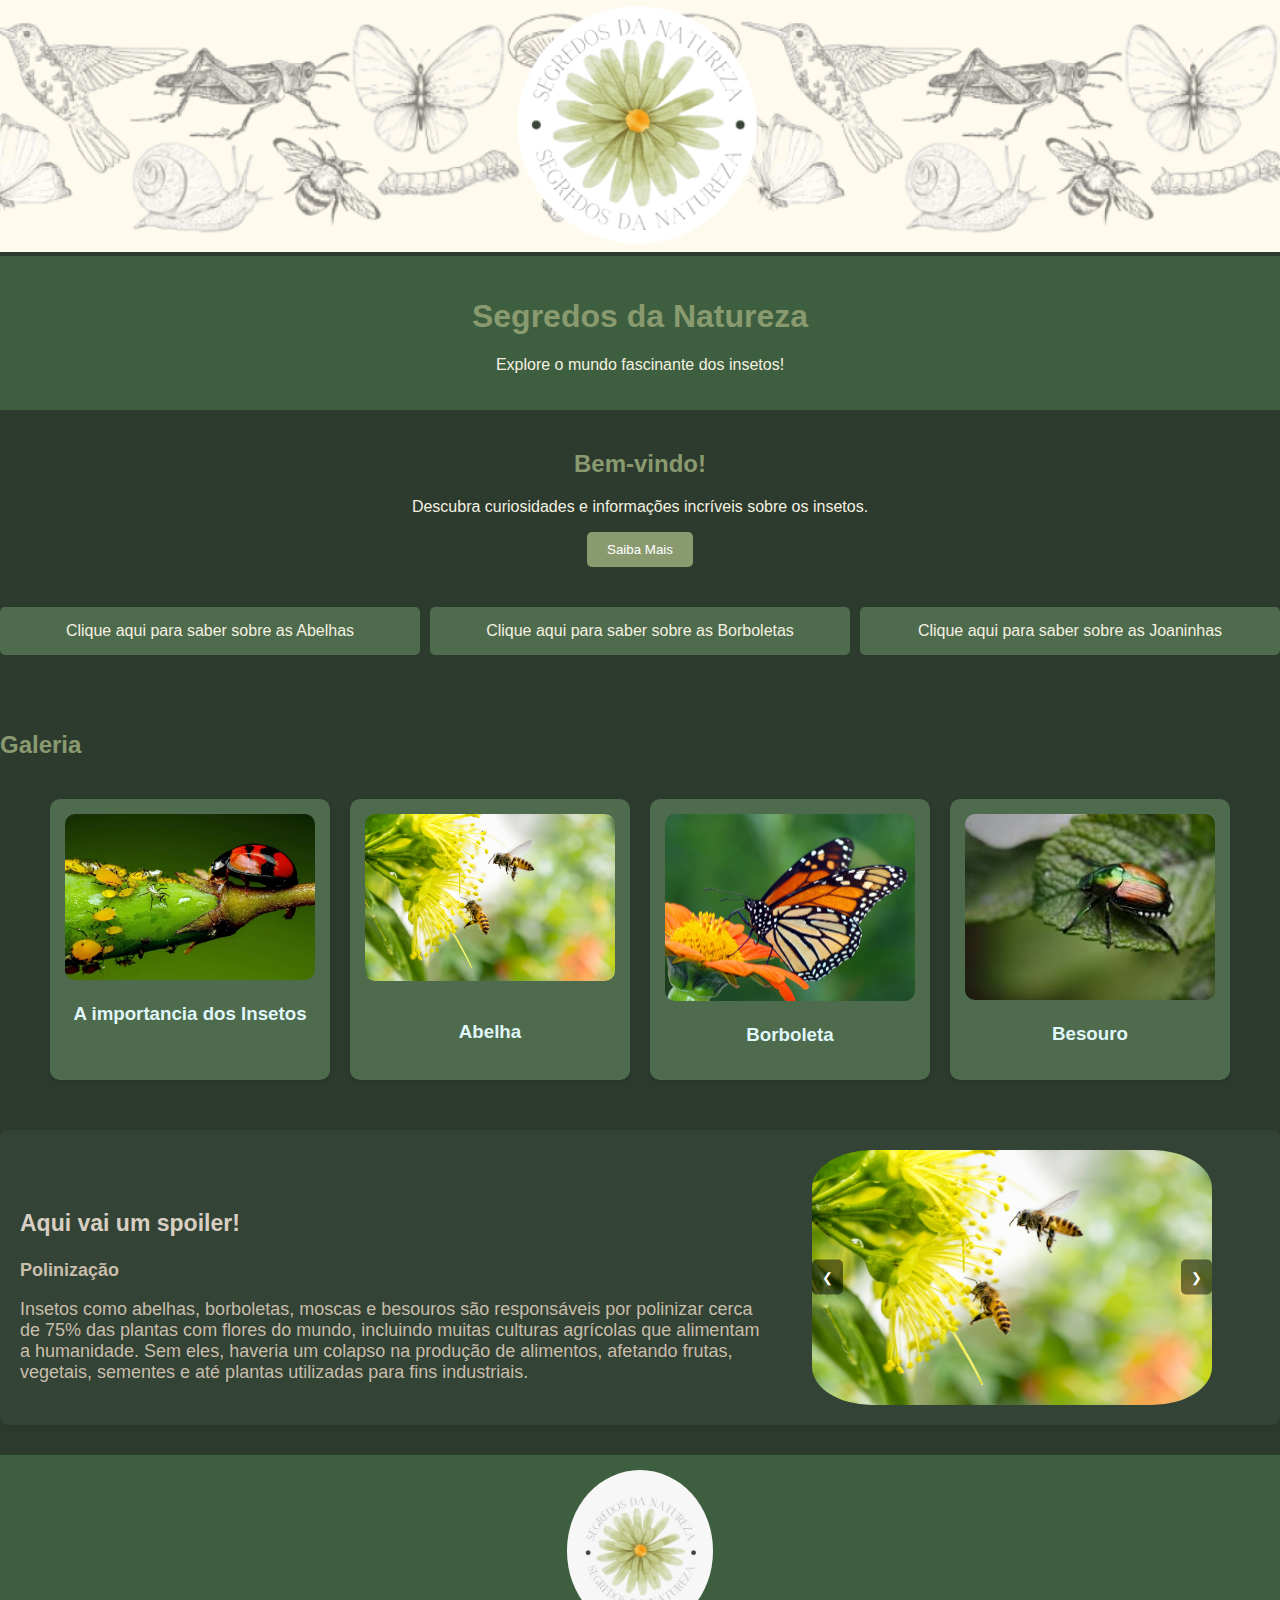
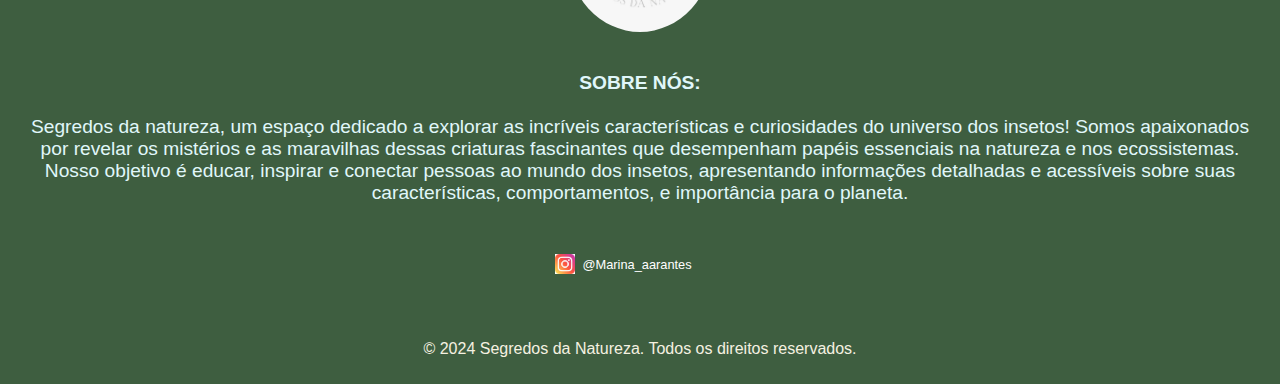
<file: tentativa.html>
<!DOCTYPE html>
<html lang="pt-BR">
<head>
    <meta charset="UTF-8">
    <meta name="viewport" content="width=device-width, initial-scale=1.0">
    <title>Insetos Maravilhosos</title>
    <link rel="stylesheet" href="css/tentativa.css">
</head>
<img src="image/FTINICIO.png" alt="Imagem 1" class="cabe">
<body>
    <header>
        <h1>Segredos da Natureza</h1>
        <p>Explore o mundo fascinante dos insetos!</p>
    </header>

    <section id="home">
        <div class="intro">
            <h2>Bem-vindo!</h2>
            <p>Descubra curiosidades e informações incríveis sobre os insetos. </p>
            <button onclick="displayMessage()">Saiba Mais</button>
        </div>
        <div class="interactive-areas">
            <div class="clickable-area" onclick="showText('text1')">Clique aqui para saber sobre as Abelhas</div>
            <div class="clickable-area" onclick="showText('text2')">Clique aqui para saber sobre as Borboletas</div>
            <div class="clickable-area" onclick="showText('text3')">Clique aqui para saber sobre as Joaninhas</div>
        </div>
        <div id="info-box" class="info-box"></div>
    </section>
<br>
<br>
    <section id="gallery">
        <h2>Galeria</h2>
        <div class="gallery">
            <a href="importancia.html" class="insect-card">
                <img src="image/foto04.webp" alt="Joaninha">
                <h3>A importancia dos Insetos</h3>
            </a>
            <a href="index.html" class="insect-card">
                <img src="image/Foto01.jpg" alt="Abelha">
                <br>
                <br>
                <h3>Abelha</h3>
            </a>
            <a href="borboleta.html" class="insect-card">
                <img src="image/foto07.jpg" alt="Borboleta">
                <h3>Borboleta</h3>
            </a>
            <a href="besou.html" class="insect-card">
                    <img src="image/foto08.jfif" alt="Besouro">
                    <h3>Besouro</h3>
            </a>
                
        </div>
    </section>

    <section class="art">
        <div class="text-art">
            <h3>Aqui vai um spoiler!</h3>
            <p><strong>Polinização</strong></p>
            <p>Insetos como abelhas, borboletas, moscas e besouros são responsáveis por polinizar cerca de 75% das plantas com flores do mundo, incluindo muitas culturas agrícolas que alimentam a humanidade.

                Sem eles, haveria um colapso na produção de alimentos, afetando frutas, vegetais, sementes e até plantas utilizadas para fins industriais.</p>
        </div>
        <div class="carousel">
            <div class="carousel-images">
              <img src="image/Foto01.jpg" alt="Imagem 1">
              <img src="image/foto02.jpg" alt="Imagem 2">
              <img src="image/foto03.jpg" alt="Imagem 3">
            </div>
            <div class="carousel-buttons">
                <button onclick="previous()">&#10094;</button>
                <button onclick="next()">&#10095;</button>
              </div>
            </div>
    </section>
    <section class="rodape">
    <div class="rodape-content">
        <img src="image/LOGO.jpeg"  class="logo">
      <p><strong>SOBRE NÓS:</strong><br>
        <br>
    Segredos da natureza, um espaço dedicado a explorar as incríveis características e curiosidades do universo dos insetos! Somos apaixonados por revelar os mistérios e as maravilhas dessas criaturas fascinantes que desempenham papéis essenciais na natureza e nos ecossistemas.
    Nosso objetivo é educar, inspirar e conectar pessoas ao mundo dos insetos, apresentando informações detalhadas e acessíveis sobre suas características, comportamentos, e importância para o planeta.
 </p>
               
        <div class="instagram-link">
          <a href="https://www.instagram.com/marina_aarantes?utm_source=ig_web_button_share_sheet&igsh=ZDNlZDc0MzIxNw==" target="_blank">
            <img src="image/insta.jfif" alt="Instagram">
            <span>@Marina_aarantes</span>
          </a>
        </div>
  </section>

    <footer>
        <p>&copy; 2024 Segredos da Natureza. Todos os direitos reservados.</p>
    </footer>

    <script src="tentativa.js"></script>
</body>
</html>
</file>
<file: css/tentativa.css>
body {
    margin: 0;
    font-family: 'Arial', sans-serif;
    background-color: #2d3b2f; /* verde escuro */
    color: #f5f1e1; /* bege */
    overflow-x: hidden;
}
.cabe{
    width: 105%;
    height: auto;  
    margin: 0;
   margin-left: -4%;
}
header {
    background-color: #3e5e40; /* cor de fundo um pouco mais clara */
    padding: 20px;
    text-align: center;
}

nav ul {
    list-style-type: none;
    margin: 0;
    padding: 0;
    display: flex;
    justify-content: center;
    gap: 20px;
}

nav a {
    color: #f5f1e1;
    text-decoration: none;
    font-weight: bold;
}

h1, h2 {
    color: #8a9a6f; /* verde mais claro */
}

.intro {
    padding: 20px;
    text-align: center;
}

button {
    background-color: #8a9a6f;
    color: white;
    border: none;
    padding: 10px 20px;
    cursor: pointer;
    border-radius: 5px;
}

button:hover {
    background-color: #5a7f55;
}

.interactive-areas {
    display: flex;
    flex-wrap: wrap;
    justify-content: center;
    gap: 10px;
    margin: 20px 0;
}

.clickable-area {
    background-color: #4e6b4e; /* verde suave */
    padding: 15px;
    border-radius: 5px;
    cursor: pointer;
    text-align: center;
    flex: 1 1 200px;
}

.clickable-area:hover {
    background-color: #5a7f55;
}

.info-box {
    background-color: #3e5e40;
    padding: 15px;
    border-radius: 10px;
    display: none;
}

.gallery {
    display: flex;
    flex-wrap: wrap;
    justify-content: center;
    gap: 20px;
    padding: 20px;
}

.insect-card {
    background-color: #4e6b4e;
    border-radius: 10px;
    padding: 15px;
    text-align: center;
    width: 250px;
    box-shadow: 0 4px 8px rgba(0, 0, 0, 0.1);
    text-decoration: none;
    color: #e0f7fa;
}

.insect-card img {
    width: 100%;
    border-radius: 10px;
}

.art {
    display: flex;
    justify-content: space-between;
    margin-bottom: 30px;
    background-color: #334335;
    border-radius: 8px;
    padding: 20px;
    margin-top: 30px;
    box-shadow: 0 4px 8px rgba(0, 0, 0, 0.1);
}

.art img {
    width: 400px;
    height: 255px;
    border-radius: 15%;
}

.text-art {
    margin-top: 3%;
    max-width: 60%;
    color: #c9bdac;
    font-size: 18px;
}

.text-art h3 {
    color: #D8CFC2;
    font-size: 23px;
}
  /*carrossel*/

  
  .carousel {
    position: relative;
    width: 100%;
    max-width: 400px;
    overflow: hidden;
    margin: auto;
}
.carousel-images {
    display: flex;
    transition: transform 0.5s ease-in-out;
}
.carousel-images img {
    width: 400px;
    height: 255px;
    border-radius: 15%;
    flex-shrink: 0;
}
.carousel-buttons {
    position: absolute;
    top: 50%;
    width: 100%;
    display: flex;
    justify-content: space-between;
    transform: translateY(-50%);
}
.carousel-buttons button {
    background-color: rgba(0, 0, 0, 0.5);
    border: none;
    color: white;
    padding: 10px;
    cursor: pointer;
}

footer {
    background-color: #3e5e40;
    padding: 10px;
    text-align: center;
}

form {
    display: flex;
    flex-direction: column;
    gap: 10px;
    padding: 20px;
}

input, textarea {
    padding: 8px;
    border: 1px solid #8a9a6f;
    border-radius: 5px;
}

button[type="submit"] {
    background-color: #8a9a6f;
    color: white;
    border: none;
    border-radius: 5px;
    padding: 10px;
    cursor: pointer;
}

button[type="submit"]:hover {
    background-color: #5a7f55;
}

  .rodape {
    background-color: #3e5e40; 
    color: #e0f7fa; 
    text-align: center;
    padding: 40px 30px; 
    margin-top: 0,5%; 
  }
  
  /* Estilo do texto do rodapé */
  .rodape p {
    font-size: 1.2rem;
    margin-bottom: 50px;
    margin-top: 3%;
  }
  
  /* Estilo dos links no rodapé */
  .rodape-links {
    margin-bottom: 15px;
  }
  
  .instagram-link {
    text-align: center;
    margin-top: 4%; 
    margin-left: 43%;
  }
  
  .instagram-link a img {
    width: 20px; 
    height: 20px;
    transition: transform 0.3s ease;
  }
  
  .instagram-link a img:hover {
    transform: scale(1.2); 
  }
  
  .instagram-link a {
    display: flex; 
    align-items: center;
    text-decoration: none;
    color: #ffffff; 
    font-size: 0.8rem; 
  }
  
  .instagram-link a span {
    margin-left: 8px;
  }
  
  .logo{
    width: 12%;
    height: auto;
    border-radius: 90%;
    margin-top: -2%;
  }

/* Responsividade */
@media (max-width: 768px) {
    .gallery {
        flex-direction: column;
        align-items: center;
    }

    .carousel {
        flex-direction: column;
    }
}
</file>
